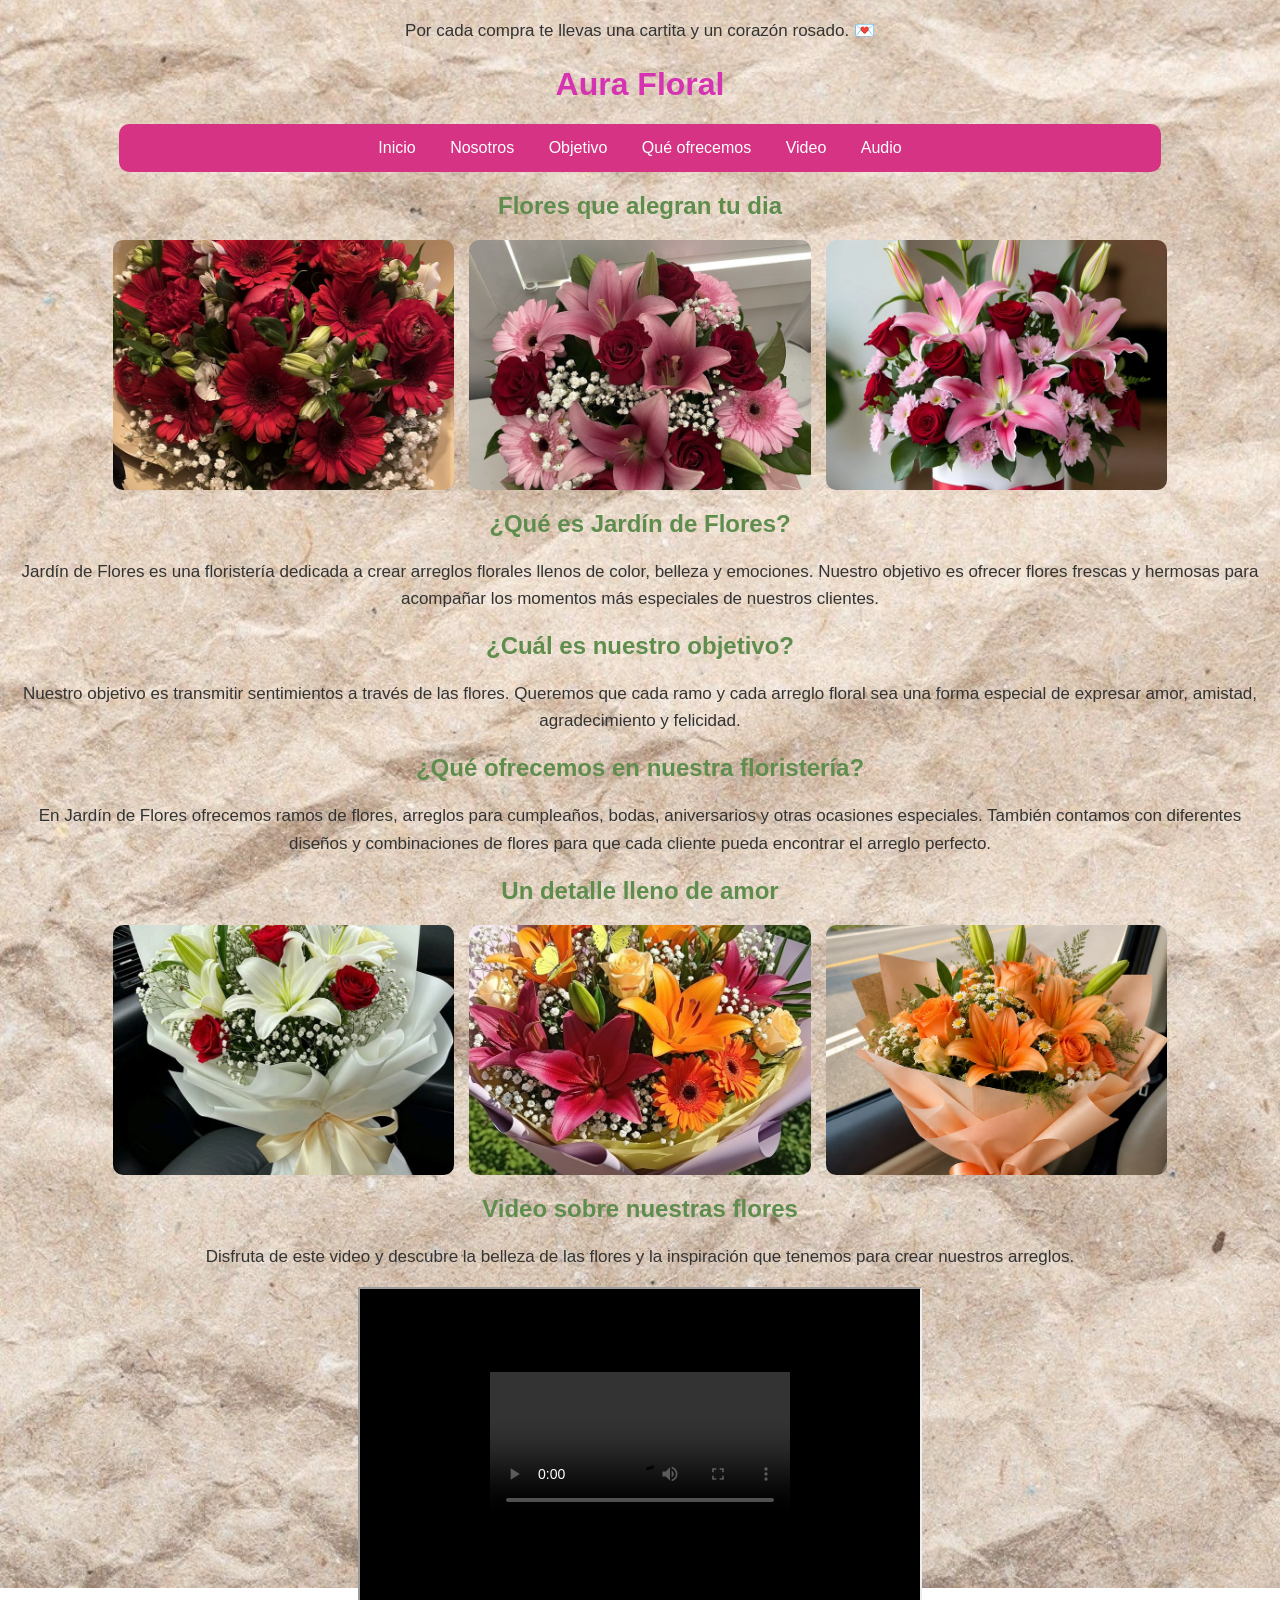
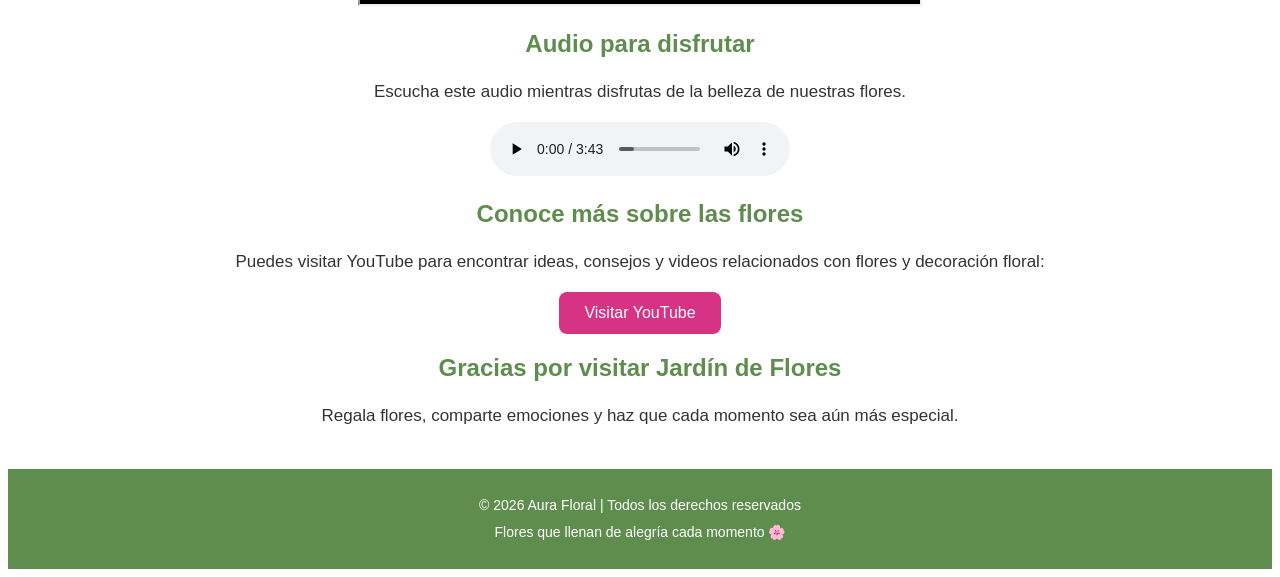
<file: index.html>
<!DOCTYPE html>
<html lang="es">

<head>
    <link rel="stylesheet" href="estilo.css">

    <!-- Conecta el archivo HTML con el archivo CSS -->

    <meta charset="UTF-8">

    <!-- Permite mostrar correctamente tildes, ñ y otros caracteres especiales -->

    <title>Aura Floral</title>

    <p> Por cada compra te llevas una cartita y un corazón rosado. 💌</p>
</head>

<body align="center"
    style="background-image: url('fotofondo.jpg');
           background-size: cover;
           background-position: center;
           background-attachment: fixed;
           background-repeat: no-repeat;">

    <!-- TÍTULO PRINCIPAL DE LA PÁGINA -->

    <h1>Aura Floral</h1>


    <!-- MENÚ DE NAVEGACIÓN -->

    <nav>
        <a href="#inicio">Inicio</a>
        <a href="#nosotros">Nosotros</a>
        <a href="#objetivo">Objetivo</a>
        <a href="#ofrecemos">Qué ofrecemos</a>
        <a href="#video">Video</a>
        <a href="#audio">Audio</a>
    </nav>


    <!-- INICIO -->

    <section id="inicio">

        <!-- Frase de presentación -->

        <h2>Flores que alegran tu dia </h2>


        <!-- PRIMERA GALERÍA DE 3 IMÁGENES -->

        <div class="galeria">

            <img src="foto 1"
                alt="Hermosas flores">

            <img src="foto 2"
                alt="Flores bonitas">

            <img src="foto 3jpg"
                alt="Arreglo floral">

        </div>

    </section>


    <!-- SECCIÓN: ¿QUÉ ES JARDÍN DE FLORES? -->

    <section id="nosotros">

        <h2>¿Qué es Jardín de Flores?</h2>

        <p>
            Jardín de Flores es una floristería dedicada a crear arreglos
            florales llenos de color, belleza y emociones. Nuestro objetivo
            es ofrecer flores frescas y hermosas para acompañar los momentos
            más especiales de nuestros clientes.
        </p>

    </section>


    <!-- SECCIÓN: OBJETIVO -->

    <section id="objetivo">

        <h2>¿Cuál es nuestro objetivo?</h2>

        <p>
            Nuestro objetivo es transmitir sentimientos a través de las flores.
            Queremos que cada ramo y cada arreglo floral sea una forma especial
            de expresar amor, amistad, agradecimiento y felicidad.
        </p>

    </section>


    <!-- SECCIÓN: ¿QUÉ OFRECEMOS? -->

    <section id="ofrecemos">

        <h2>¿Qué ofrecemos en nuestra floristería?</h2>

        <p>
            En Jardín de Flores ofrecemos ramos de flores, arreglos para
            cumpleaños, bodas, aniversarios y otras ocasiones especiales.
            También contamos con diferentes diseños y combinaciones de flores
            para que cada cliente pueda encontrar el arreglo perfecto.
        </p>

    </section>


    <!-- SEGUNDA GALERÍA DE 3 IMÁGENES -->

    <h2>Un detalle lleno de amor</h2>

    <div class="galeria">

        <img src="foto 4"
            alt="Ramo de flores">

        <img src="foto 5"
            alt="Flores rosadas">

        <img src="foto 6"
            alt="Flores de colores">

    </div>


    <!-- SECCIÓN DE VIDEO -->

    <section id="video">

        <h2>Video sobre nuestras flores</h2>

        <p>
            Disfruta de este video y descubre la belleza de las flores
            y la inspiración que tenemos para crear nuestros arreglos.
        </p>


        <!-- VIDEO -->

        <iframe width="560"
            height="315"
            src="video.mp4"
            title="Video sobre flores"
            allowfullscreen>
        </iframe>

    </section>


    <!-- SECCIÓN DE AUDIO -->

    <section id="audio">

        <h2>Audio para disfrutar</h2>

        <p>
            Escucha este audio mientras disfrutas de la belleza de nuestras flores.
        </p>


        <!-- AUDIO -->

        <audio controls>

            <source src="audio.mp3">

            Tu navegador no puede reproducir este audio.

        </audio>

    </section>


    <!-- ENLACE A YOUTUBE -->

    <h2>Conoce más sobre las flores</h2>

    <p>
        Puedes visitar YouTube para encontrar ideas, consejos
        y videos relacionados con flores y decoración floral:
    </p>

    <a href="https://www.youtube.com/watch?v=EjrqWmRE4qQ"
        target="_blank">

        Visitar YouTube

    </a>


    <!-- MENSAJE FINAL -->

    <h2>Gracias por visitar Jardín de Flores</h2>

    <p>
        Regala flores, comparte emociones y haz que cada momento
        sea aún más especial.
    </p>


    <!-- PIE DE PÁGINA -->

    <footer>

        <p>© 2026 Aura Floral | Todos los derechos reservados</p>

        <p>Flores que llenan de alegría cada momento 🌸</p>

    </footer>

</body>

</html>
</file>
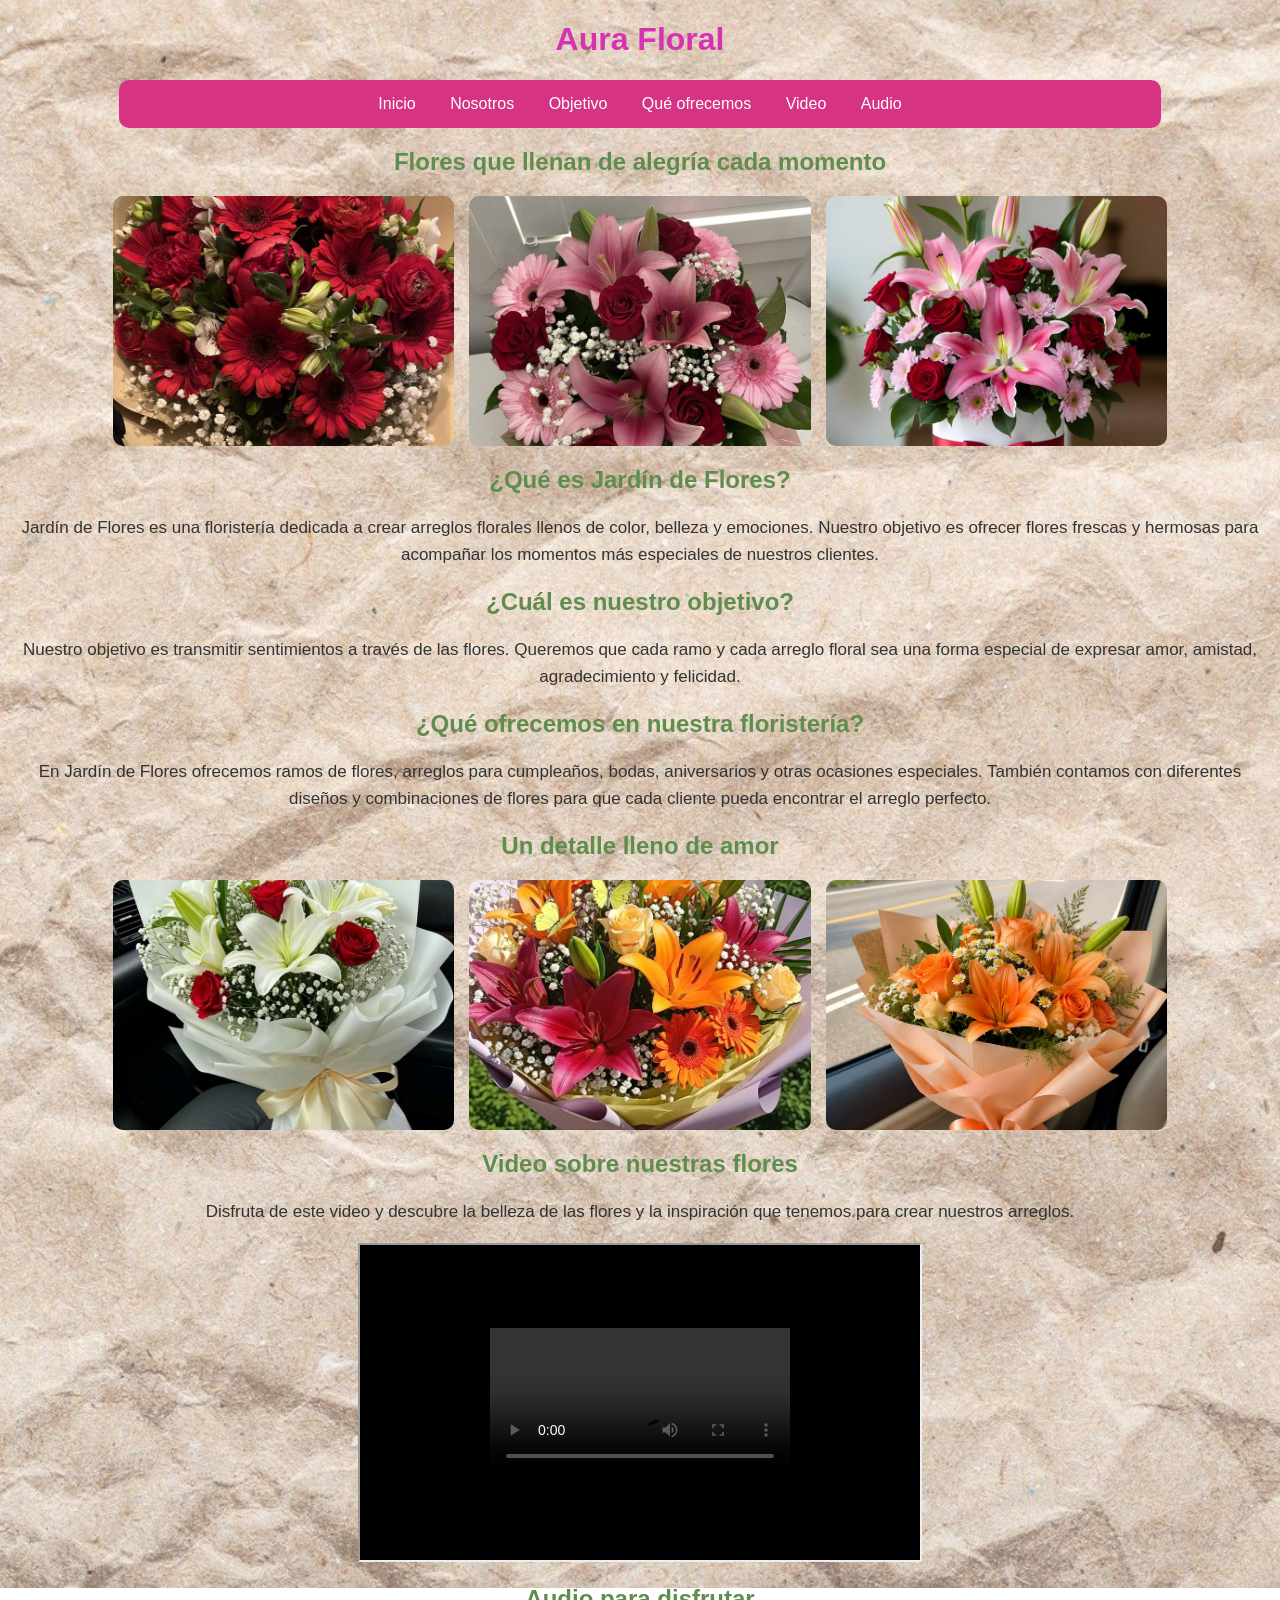
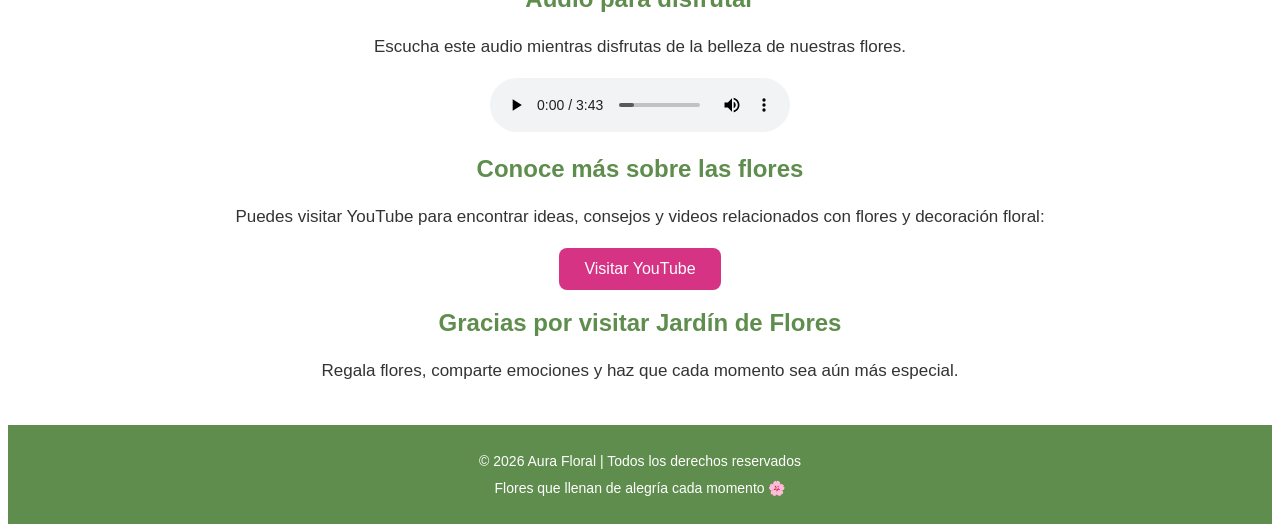
<file: .vscode/index.html>
<!DOCTYPE html>
<html lang="es">

<head>
    <link rel="stylesheet" href="estilo.css">

    <!-- Conecta el archivo HTML con el archivo CSS -->

    <meta charset="UTF-8">

    <!-- Permite mostrar correctamente tildes, ñ y otros caracteres especiales -->

    <title>Aura Floral</title>
</head>

<body align="center"
    style="background-image: url('fotofondo.jpg');
           background-size: cover;
           background-position: center;
           background-attachment: fixed;
           background-repeat: no-repeat;">

    <!-- TÍTULO PRINCIPAL DE LA PÁGINA -->

    <h1>Aura Floral</h1>


    <!-- MENÚ DE NAVEGACIÓN -->

    <nav>
        <a href="#inicio">Inicio</a>
        <a href="#nosotros">Nosotros</a>
        <a href="#objetivo">Objetivo</a>
        <a href="#ofrecemos">Qué ofrecemos</a>
        <a href="#video">Video</a>
        <a href="#audio">Audio</a>
    </nav>


    <!-- INICIO -->

    <section id="inicio">

        <!-- Frase de presentación -->

        <h2>Flores que llenan de alegría cada momento</h2>


        <!-- PRIMERA GALERÍA DE 3 IMÁGENES -->

        <div class="galeria">

            <img src="foto 1"
                alt="Hermosas flores">

            <img src="foto 2"
                alt="Flores bonitas">

            <img src="foto 3jpg"
                alt="Arreglo floral">

        </div>

    </section>


    <!-- SECCIÓN: ¿QUÉ ES JARDÍN DE FLORES? -->

    <section id="nosotros">

        <h2>¿Qué es Jardín de Flores?</h2>

        <p>
            Jardín de Flores es una floristería dedicada a crear arreglos
            florales llenos de color, belleza y emociones. Nuestro objetivo
            es ofrecer flores frescas y hermosas para acompañar los momentos
            más especiales de nuestros clientes.
        </p>

    </section>


    <!-- SECCIÓN: OBJETIVO -->

    <section id="objetivo">

        <h2>¿Cuál es nuestro objetivo?</h2>

        <p>
            Nuestro objetivo es transmitir sentimientos a través de las flores.
            Queremos que cada ramo y cada arreglo floral sea una forma especial
            de expresar amor, amistad, agradecimiento y felicidad.
        </p>

    </section>


    <!-- SECCIÓN: ¿QUÉ OFRECEMOS? -->

    <section id="ofrecemos">

        <h2>¿Qué ofrecemos en nuestra floristería?</h2>

        <p>
            En Jardín de Flores ofrecemos ramos de flores, arreglos para
            cumpleaños, bodas, aniversarios y otras ocasiones especiales.
            También contamos con diferentes diseños y combinaciones de flores
            para que cada cliente pueda encontrar el arreglo perfecto.
        </p>

    </section>


    <!-- SEGUNDA GALERÍA DE 3 IMÁGENES -->

    <h2>Un detalle lleno de amor</h2>

    <div class="galeria">

        <img src="foto 4"
            alt="Ramo de flores">

        <img src="foto 5"
            alt="Flores rosadas">

        <img src="foto 6"
            alt="Flores de colores">

    </div>


    <!-- SECCIÓN DE VIDEO -->

    <section id="video">

        <h2>Video sobre nuestras flores</h2>

        <p>
            Disfruta de este video y descubre la belleza de las flores
            y la inspiración que tenemos para crear nuestros arreglos.
        </p>


        <!-- VIDEO -->

        <iframe width="560"
            height="315"
            src="video.mp4"
            title="Video sobre flores"
            allowfullscreen>
        </iframe>

    </section>


    <!-- SECCIÓN DE AUDIO -->

    <section id="audio">

        <h2>Audio para disfrutar</h2>

        <p>
            Escucha este audio mientras disfrutas de la belleza de nuestras flores.
        </p>


        <!-- AUDIO -->

        <audio controls>

            <source src="audio.mp3">

            Tu navegador no puede reproducir este audio.

        </audio>

    </section>


    <!-- ENLACE A YOUTUBE -->

    <h2>Conoce más sobre las flores</h2>

    <p>
        Puedes visitar YouTube para encontrar ideas, consejos
        y videos relacionados con flores y decoración floral:
    </p>

    <a href="https://www.youtube.com/watch?v=EjrqWmRE4qQ"
        target="_blank">

        Visitar YouTube

    </a>


    <!-- MENSAJE FINAL -->

    <h2>Gracias por visitar Jardín de Flores</h2>

    <p>
        Regala flores, comparte emociones y haz que cada momento
        sea aún más especial.
    </p>


    <!-- PIE DE PÁGINA -->

    <footer>

        <p>© 2026 Aura Floral | Todos los derechos reservados</p>

        <p>Flores que llenan de alegría cada momento 🌸</p>

    </footer>

</body>

</html>
</file>
<file: estilo.css>
/* Fondo de toda la página */

body {
    background-image: url("fondo flores.jpg");

    /* Este mandato coloca una imagen como fondo de la página */

    background-size: cover;

    /* Este comando cubre la página */

    background-position: center;

    /* Sirve para que el fondo quede centrado */

    background-attachment: fixed;

    /* Mantiene el fondo fijo */

    font-family: Arial, sans-serif;

    /* Cambia el tipo de letra */

    color: #333;

    /* Cambia el color del texto */
}


/* Título principal */

h1 {
    color: #d633b3;
}


/* Títulos secundarios */

h2 {
    color: #5f8d4e;
}


/* Párrafos */

p {
    font-size: 17px;

    /* Cambia el tamaño de la letra */

    line-height: 1.6;

    /* Controla el espacio entre las líneas */
}


/* MENÚ DE NAVEGACIÓN */

nav {
    background-color: #d63384;

    padding: 15px;

    margin: 20px auto;

    width: 80%;

    border-radius: 10px;
}


/* Enlaces del menú */

nav a {
    color: white;

    text-decoration: none;

    margin: 0 15px;

    font-size: 16px;
}


/* Efecto cuando pasas el mouse por el menú */

nav a:hover {
    color: #ffd6f0;
}


/* GALERÍA DE IMÁGENES */

.galeria {
    display: flex;

    /* Coloca las imágenes una al lado de la otra */

    justify-content: center;

    /* Centra las imágenes */

    gap: 15px;

    /* Espacio entre cada imagen */

    margin: 20px auto;

    width: 90%;
}


/* IMÁGENES DE LA GALERÍA */

.galeria img {
    width: 30%;

    height: 250px;

    object-fit: cover;

    /* Hace que las imágenes mantengan una buena proporción */

    border-radius: 10px;

    /* Redondea las esquinas */
}


/* Botón de YouTube */

body > a {
    display: inline-block;

    background-color: #d63384;

    /* Pone el fondo rosado */

    color: white;

    /* Pone las letras blancas */

    padding: 12px 25px;

    /* Pone espacio dentro */

    text-decoration: none;

    /* Quita la línea del enlace */

    border-radius: 8px;

    /* Redondea las esquinas */

    font-size: 16px;

    /* Cambia el tamaño de la letra */
}


/* Efecto cuando pasas el mouse */

body > a:hover {
    background-color: #a82465;
}


/* PIE DE PÁGINA */

footer {
    background-color: #5f8d4e;

    color: white;

    padding: 20px;

    margin-top: 40px;
}


/* Texto del pie de página */

footer p {
    margin: 5px;

    font-size: 14px;
} 
img:hover{ 

    transform: scale(1.1);
}
</file>
<file: .vscode/estilo.css>
/* Fondo de toda la página */

body {
    background-image: url("fondo flores.jpg");

    /* Este mandato coloca una imagen como fondo de la página */

    background-size: cover;

    /* Este comando cubre la página */

    background-position: center;

    /* Sirve para que el fondo quede centrado */

    background-attachment: fixed;

    /* Mantiene el fondo fijo */

    font-family: Arial, sans-serif;

    /* Cambia el tipo de letra */

    color: #333;

    /* Cambia el color del texto */
}


/* Título principal */

h1 {
    color: #d633b3;
}


/* Títulos secundarios */

h2 {
    color: #5f8d4e;
}


/* Párrafos */

p {
    font-size: 17px;

    /* Cambia el tamaño de la letra */

    line-height: 1.6;

    /* Controla el espacio entre las líneas */
}


/* MENÚ DE NAVEGACIÓN */

nav {
    background-color: #d63384;

    padding: 15px;

    margin: 20px auto;

    width: 80%;

    border-radius: 10px;
}


/* Enlaces del menú */

nav a {
    color: white;

    text-decoration: none;

    margin: 0 15px;

    font-size: 16px;
}


/* Efecto cuando pasas el mouse por el menú */

nav a:hover {
    color: #ffd6f0;
}


/* GALERÍA DE IMÁGENES */

.galeria {
    display: flex;

    /* Coloca las imágenes una al lado de la otra */

    justify-content: center;

    /* Centra las imágenes */

    gap: 15px;

    /* Espacio entre cada imagen */

    margin: 20px auto;

    width: 90%;
}


/* IMÁGENES DE LA GALERÍA */

.galeria img {
    width: 30%;

    height: 250px;

    object-fit: cover;

    /* Hace que las imágenes mantengan una buena proporción */

    border-radius: 10px;

    /* Redondea las esquinas */
}


/* Botón de YouTube */

body > a {
    display: inline-block;

    background-color: #d63384;

    /* Pone el fondo rosado */

    color: white;

    /* Pone las letras blancas */

    padding: 12px 25px;

    /* Pone espacio dentro */

    text-decoration: none;

    /* Quita la línea del enlace */

    border-radius: 8px;

    /* Redondea las esquinas */

    font-size: 16px;

    /* Cambia el tamaño de la letra */
}


/* Efecto cuando pasas el mouse */

body > a:hover {
    background-color: #a82465;
}


/* PIE DE PÁGINA */

footer {
    background-color: #5f8d4e;

    color: white;

    padding: 20px;

    margin-top: 40px;
}


/* Texto del pie de página */

footer p {
    margin: 5px;

    font-size: 14px;
}
</file>
